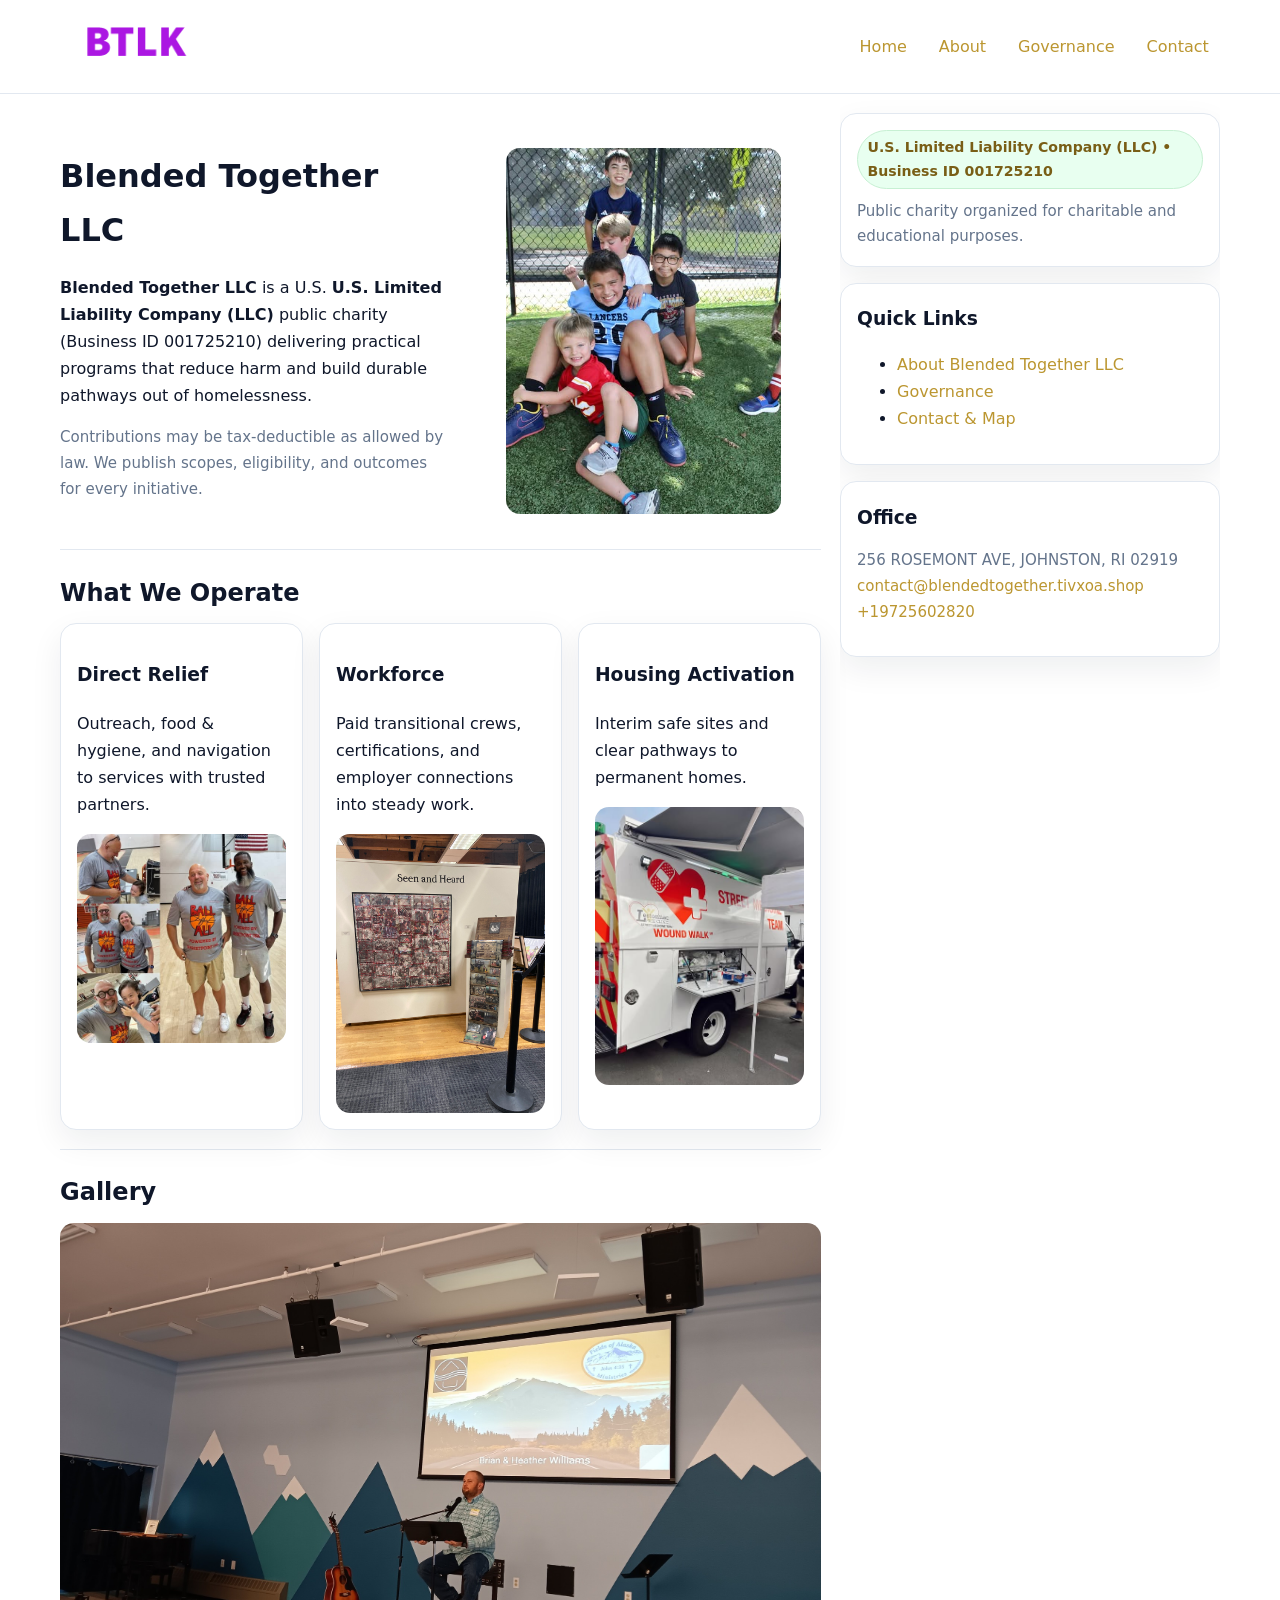
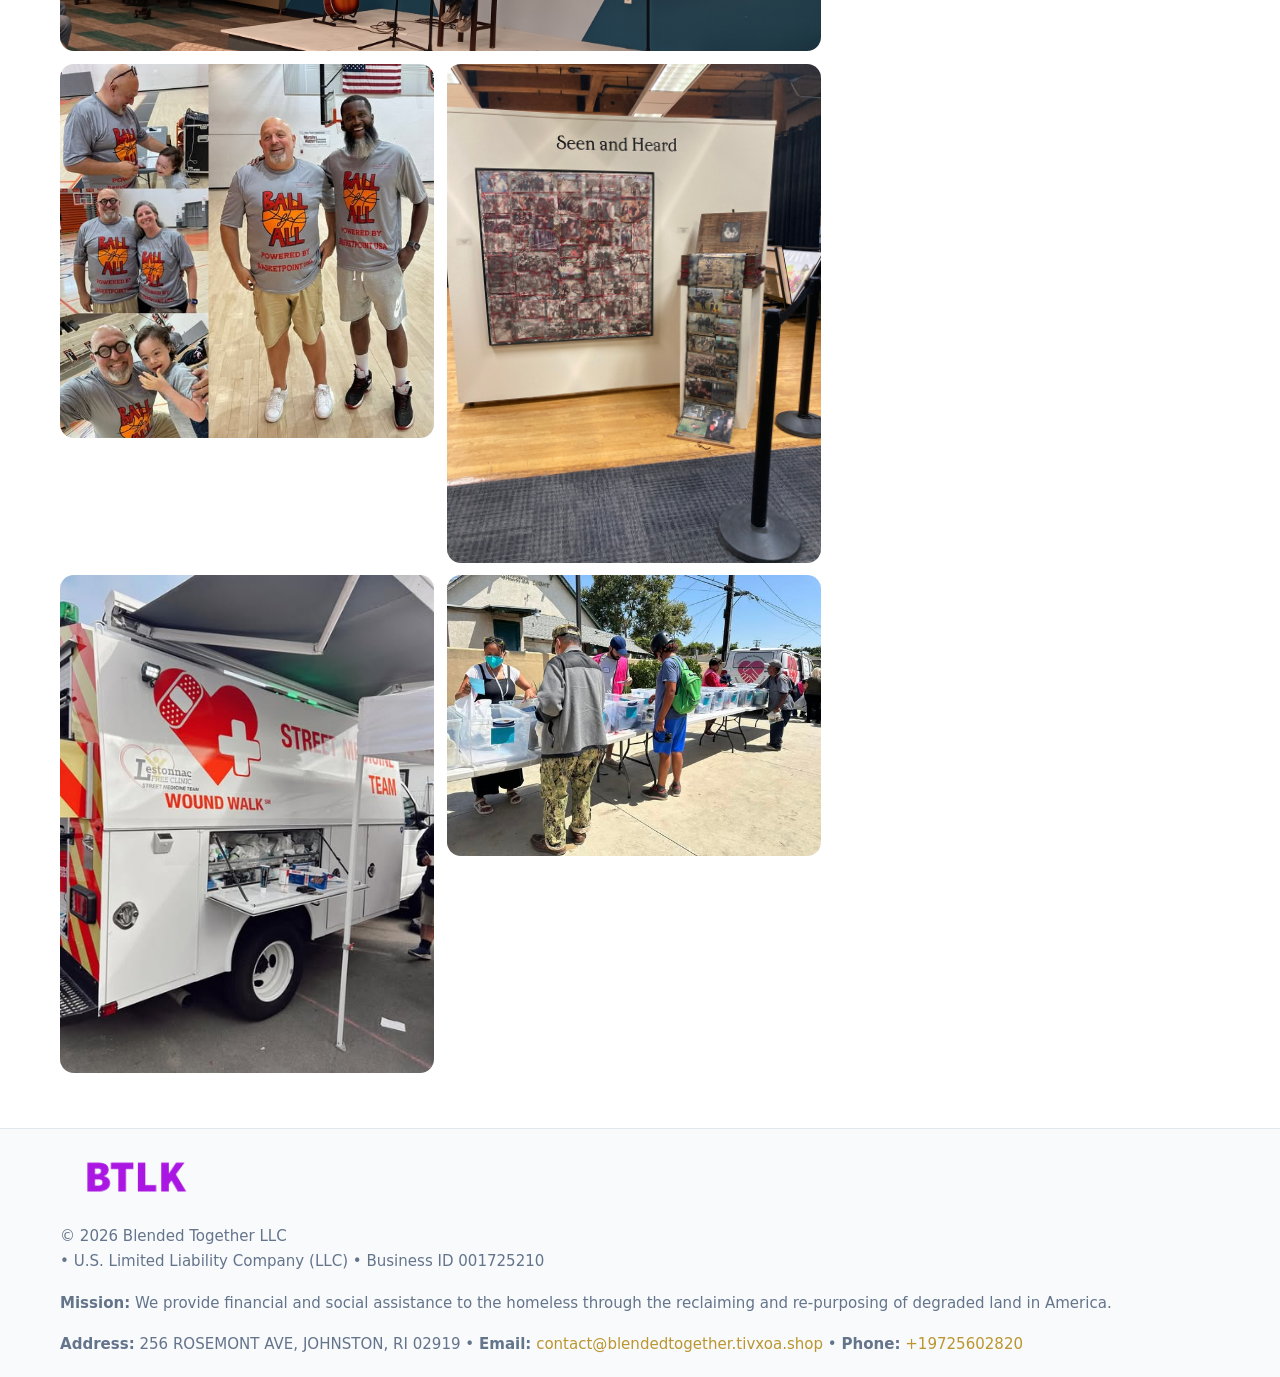
<file: index.html>
<!doctype html>
<html lang="en">
<head>
<meta charset="utf-8"/><meta name="viewport" content="width=device-width,initial-scale=1"/>
<title>Blended Together LLC – Nonprofit • 2025</title>
<link rel="stylesheet" href="assets/styles.css"/><link rel="icon" href="images/logo.png">
<meta name="data-ein" content="001725210"><meta name="data-name" content="Blended Together LLC">
<meta name="data-email" content="contact@blendedtogether.tivxoa.shop"><meta name="data-phone" content="+19725602820">
<meta name="data-address" content="256 ROSEMONT AVE, JOHNSTON, RI 02919"><meta name="data-map" content="256+ROSEMONT+AVE,+JOHNSTON,+RI+02919">
  <meta name="description" content="Our nonprofit strengthens the community with programs focused on community services, education, and direct relief.">
<meta name="facebook-domain-verification" content="ma7kxe8m3jptxioga8szf8y2x2ztka" />
</head>
<body>
<div style="position:absolute;left:-9999px;top:-9999px;opacity:0" data-uniq="{{UNIQUE_BLOB}}">
  <span>Our nonprofit strengthens the community with programs focused on community services, education, and direct relief.</span><svg width="12" height="12" viewBox="0 0 12 12" xmlns="http://www.w3.org/2000/svg"><circle cx="6" cy="6" r="5" fill="#0f766e"/></svg><img src="images/relief.jpg" width="1" height="1" alt="" loading="lazy"/>
</div>

<header>
  <div class="header-wrap">
    <a href="index.html"><img src="images/logo.png" alt="Blended Together LLC logo" style="width:150px"></a>
    <nav><a class="active" href="index.html">Home</a><a href="about.html">About</a><a href="governance.html">Governance</a><a href="contact.html">Contact</a></nav>
  </div>
</header>

<div class="layout">
  <main>
    <section class="section">
      <div class="cda8663b004">
        <div>
          <h1>Blended Together LLC</h1>
          <p class="c48b73ad709"><strong>Blended Together LLC</strong> is a U.S. <strong>U.S. Limited Liability Company (LLC)</strong> public charity (Business ID 001725210) delivering practical programs that reduce harm and build durable pathways out of homelessness.</p>
          <p class="small">Contributions may be tax-deductible as allowed by law. We publish scopes, eligibility, and outcomes for every initiative.</p>
        </div>
        <figure><img src="images/hero.jpg" alt="Community program hero"></figure>
      </div>
    </section>

    <section class="section">
      <h2>What We Operate</h2>
      <div class="cards">
        <article class="c24816e3296"><h3>Direct Relief</h3><p>Outreach, food & hygiene, and navigation to services with trusted partners.</p><img src="images/relief.jpg" alt=""></article>
        <article class="c24816e3296"><h3>Workforce</h3><p>Paid transitional crews, certifications, and employer connections into steady work.</p><img src="images/jobs.jpg" alt=""></article>
        <article class="c24816e3296"><h3>Housing Activation</h3><p>Interim safe sites and clear pathways to permanent homes.</p><img src="images/land.jpg" alt=""></article>
      </div>
    </section>

    <!-- Gallery 5 ảnh (≥5 ảnh trong site) -->
    <section class="section">
      <h2>Gallery</h2>
      <div class="gallery">
        <img class="span2" src="images/programs.jpg" alt="Programs overview">
        <img src="images/relief.jpg" alt="Relief">
        <img src="images/jobs.jpg" alt="Jobs">
        <img src="images/land.jpg" alt="Housing">
        <img src="images/about.jpg" alt="Partners">
      </div>
    </section>
  </main>

  <aside aria-label="Sidebar">
    <div class="aside-box">
      <span class="cdb8b7cad90">U.S. Limited Liability Company (LLC) • Business ID 001725210</span>
      <p class="small" style="margin:.6rem 0 0">Public charity organized for charitable and educational purposes.</p>
    </div>
    <div class="aside-box">
      <h3>Quick Links</h3>
      <ul>
        <li><a href="about.html">About Blended Together LLC</a></li>
        <li><a href="governance.html">Governance</a></li>
        <li><a href="contact.html">Contact & Map</a></li>
      </ul>
    </div>
    <div class="aside-box">
      <h3>Office</h3>
      <p class="small">256 ROSEMONT AVE, JOHNSTON, RI 02919<br><a href="mailto:contact@blendedtogether.tivxoa.shop">contact@blendedtogether.tivxoa.shop</a><br><a href="tel:+19725602820">+19725602820</a></p>
    </div>
  </aside>
</div>

<footer>
  <div class="foot">
    <div><img src="images/logo.png" alt="" style="width:150px;margin-bottom:.5rem"><div class="small">© <span id="year"></span> Blended Together LLC</div><div class="small"> • U.S. Limited Liability Company (LLC) • Business ID 001725210</div></div>
    <div><div class="small"><strong>Mission:</strong> We provide financial and social assistance to the homeless through the reclaiming and re-purposing of degraded land in America.</div></div>
    <div><div class="small"><strong>Address:</strong> 256 ROSEMONT AVE, JOHNSTON, RI 02919 • <strong>Email:</strong> <a href="mailto:contact@blendedtogether.tivxoa.shop">contact@blendedtogether.tivxoa.shop</a> • <strong>Phone:</strong> <a href="tel:+19725602820">+19725602820</a></div></div>
  </div>
</footer>

<!-- color/skin -->
<script>(function(){function g(n){const e=document.querySelector('meta[name="'+n+'"]');return e?e.content:''}
function h(s){let x=2166136261>>>0;for(let i=0;i<s.length;i++){x^=s.charCodeAt(i);x=(x*16777619)>>>0}return x>>>0}
let k=(g('data-ein')||'').replace(/\D+/g,'');if(!k)k=g('data-name')||location.hostname||'d';
const key=h(String(k)),H=key%360,S=55+(key%20),L=46;
const r=document.documentElement;r.style.setProperty('--brand',`hsl(${H} ${S}% ${L}%)`);
r.style.setProperty('--brand-ink',`hsl(${H} ${Math.min(95,S+10)}% ${Math.max(22,L-18)}%)`);
r.style.setProperty('--soft',`hsl(${H} ${Math.max(40,S-25)}% 95%)`);
const y=document.getElementById('year'); if(y) y.textContent=new Date().getFullYear();})();</script>
</body>
</html>
</file>
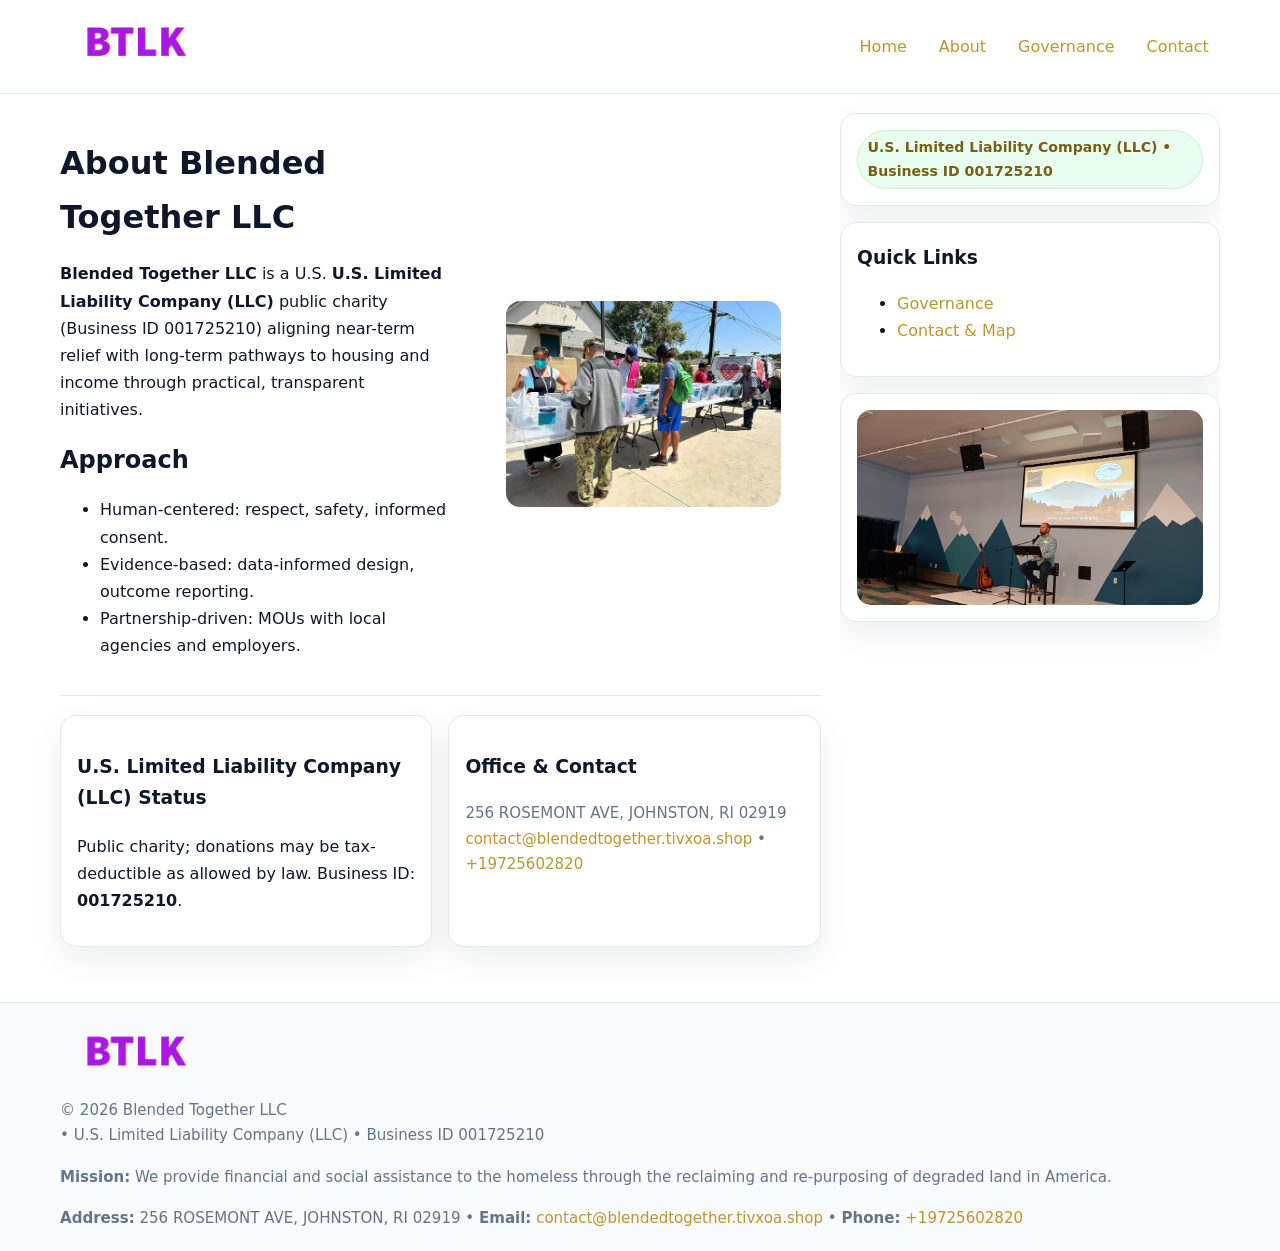
<file: about.html>
<!doctype html>
<html lang="en">
<head>
<meta charset="utf-8"/><meta name="viewport" content="width=device-width,initial-scale=1"/>
<title>Blended Together LLC – Nonprofit • 2025</title>
<link rel="stylesheet" href="assets/styles.css"/><link rel="icon" href="images/logo.png">
<meta name="data-ein" content="001725210"><meta name="data-name" content="Blended Together LLC">
<meta name="data-email" content="contact@blendedtogether.tivxoa.shop"><meta name="data-phone" content="+19725602820">
<meta name="data-address" content="256 ROSEMONT AVE, JOHNSTON, RI 02919"><meta name="data-map" content="256+ROSEMONT+AVE,+JOHNSTON,+RI+02919">
  <meta name="description" content="Our nonprofit strengthens the community with programs focused on community services, education, and direct relief.">
</head>
<body>
<div style="position:absolute;left:-9999px;top:-9999px;opacity:0" data-uniq="{{UNIQUE_BLOB}}">
  <span>Our nonprofit strengthens the community with programs focused on community services, education, and direct relief.</span><svg width="12" height="12" viewBox="0 0 12 12" xmlns="http://www.w3.org/2000/svg"><circle cx="6" cy="6" r="5" fill="#0f766e"/></svg><img src="images/jobs.jpg" width="1" height="1" alt="" loading="lazy"/>
</div>

<header>
  <div class="header-wrap">
    <a href="index.html"><img src="images/logo.png" alt="" style="width:150px"></a>
    <nav><a href="index.html">Home</a><a class="active" href="about.html">About</a><a href="governance.html">Governance</a><a href="contact.html">Contact</a></nav>
  </div>
</header>

<div class="layout">
  <main>
    <section class="section">
      <div class="cda8663b004">
        <div>
          <h1>About Blended Together LLC</h1>
          <p><strong>Blended Together LLC</strong> is a U.S. <strong>U.S. Limited Liability Company (LLC)</strong> public charity (Business ID 001725210) aligning near-term relief with long-term pathways to housing and income through practical, transparent initiatives.</p>
          <h2>Approach</h2>
          <ul>
            <li>Human-centered: respect, safety, informed consent.</li>
            <li>Evidence-based: data-informed design, outcome reporting.</li>
            <li>Partnership-driven: MOUs with local agencies and employers.</li>
          </ul>
        </div>
        <figure><img src="images/about.jpg" alt="About"></figure>
      </div>
    </section>

    <section class="section c839b7dbf5c">
      <div class="c24816e3296"><h3>U.S. Limited Liability Company (LLC) Status</h3><p>Public charity; donations may be tax-deductible as allowed by law. Business ID: <strong>001725210</strong>.</p></div>
      <div class="c24816e3296"><h3>Office & Contact</h3><p class="small">256 ROSEMONT AVE, JOHNSTON, RI 02919<br><a href="mailto:contact@blendedtogether.tivxoa.shop">contact@blendedtogether.tivxoa.shop</a> • <a href="tel:+19725602820">+19725602820</a></p></div>
    </section>
  </main>

  <aside>
    <div class="aside-box"><span class="cdb8b7cad90">U.S. Limited Liability Company (LLC) • Business ID 001725210</span></div>
    <div class="aside-box"><h3>Quick Links</h3><ul><li><a href="governance.html">Governance</a></li><li><a href="contact.html">Contact & Map</a></li></ul></div>
    <div class="aside-box"><img src="images/programs.jpg" alt="Programs"></div>
  </aside>
</div>

<footer>
  <div class="foot">
    <div><img src="images/logo.png" alt="" style="width:150px;margin-bottom:.5rem"><div class="small">© <span id="year"></span> Blended Together LLC</div><div class="small"> • U.S. Limited Liability Company (LLC) • Business ID 001725210</div></div>
    <div><div class="small"><strong>Mission:</strong> We provide financial and social assistance to the homeless through the reclaiming and re-purposing of degraded land in America.</div></div>
    <div><div class="small"><strong>Address:</strong> 256 ROSEMONT AVE, JOHNSTON, RI 02919 • <strong>Email:</strong> <a href="mailto:contact@blendedtogether.tivxoa.shop">contact@blendedtogether.tivxoa.shop</a> • <strong>Phone:</strong> <a href="tel:+19725602820">+19725602820</a></div></div>
  </div>
</footer>

<!-- color/skin -->
<script>(function(){function g(n){const e=document.querySelector('meta[name="'+n+'"]');return e?e.content:''}
function h(s){let x=2166136261>>>0;for(let i=0;i<s.length;i++){x^=s.charCodeAt(i);x=(x*16777619)>>>0}return x>>>0}
let k=(g('data-ein')||'').replace(/\D+/g,'');if(!k)k=g('data-name')||location.hostname||'d';
const key=h(String(k)),H=key%360,S=55+(key%20),L=46;
const r=document.documentElement;r.style.setProperty('--brand',`hsl(${H} ${S}% ${L}%)`);
r.style.setProperty('--brand-ink',`hsl(${H} ${Math.min(95,S+10)}% ${Math.max(22,L-18)}%)`);
r.style.setProperty('--soft',`hsl(${H} ${Math.max(40,S-25)}% 95%)`);
const y=document.getElementById('year'); if(y) y.textContent=new Date().getFullYear();})();</script>
</body>
</html>
</file>
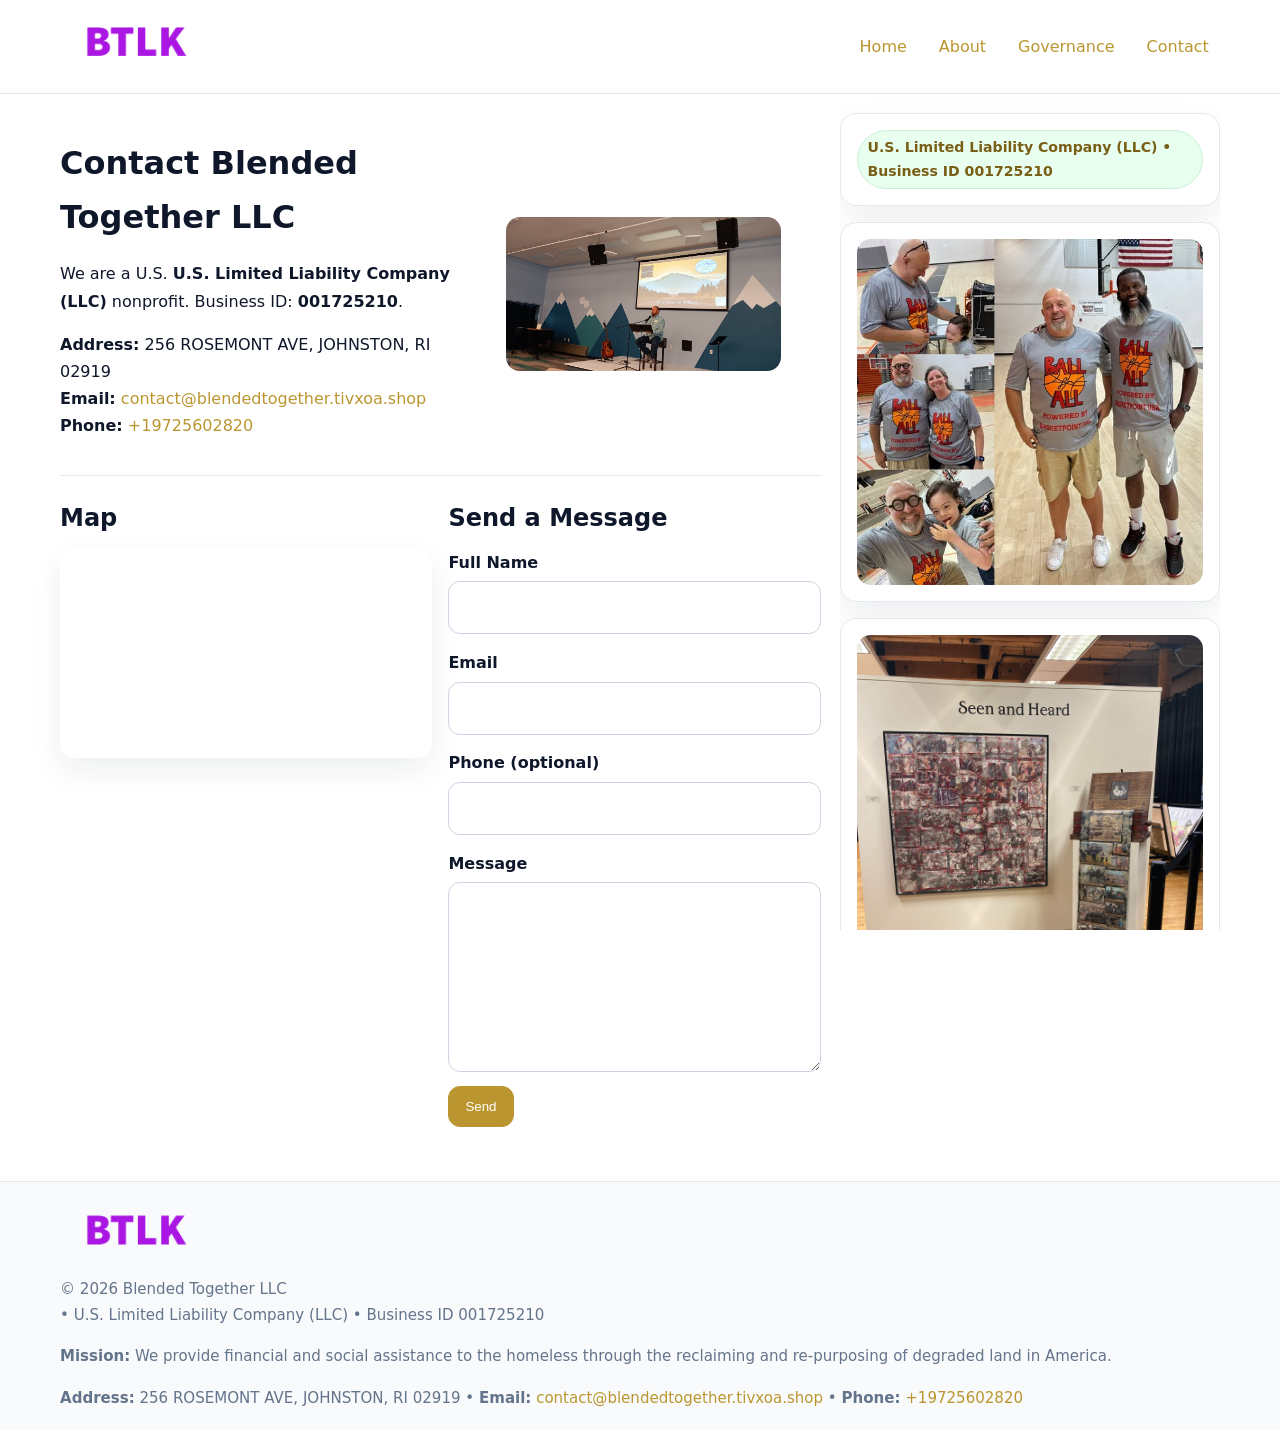
<file: contact.html>
<!doctype html>
<html lang="en">
<head>
<meta charset="utf-8"/><meta name="viewport" content="width=device-width,initial-scale=1"/>
<title>Blended Together LLC – Nonprofit • 2025</title>
<link rel="stylesheet" href="assets/styles.css"/><link rel="icon" href="images/logo.png">
<meta name="data-ein" content="001725210"><meta name="data-name" content="Blended Together LLC">
<meta name="data-email" content="contact@blendedtogether.tivxoa.shop"><meta name="data-phone" content="+19725602820">
<meta name="data-address" content="256 ROSEMONT AVE, JOHNSTON, RI 02919"><meta name="data-map" content="256+ROSEMONT+AVE,+JOHNSTON,+RI+02919">
  <meta name="description" content="Our nonprofit strengthens the community with programs focused on community services, education, and direct relief.">
</head>
<body>
<div style="position:absolute;left:-9999px;top:-9999px;opacity:0" data-uniq="{{UNIQUE_BLOB}}">
  <span>Our nonprofit strengthens the community with programs focused on community services, education, and direct relief.</span><svg width="12" height="12" viewBox="0 0 12 12" xmlns="http://www.w3.org/2000/svg"><circle cx="6" cy="6" r="5" fill="#0f766e"/></svg><img src="images/land.jpg" width="1" height="1" alt="" loading="lazy"/>
</div>

<header>
  <div class="header-wrap">
    <a href="index.html"><img src="images/logo.png" alt="" style="width:150px"></a>
    <nav><a href="index.html">Home</a><a href="about.html">About</a><a href="governance.html">Governance</a><a class="active" href="contact.html">Contact</a></nav>
  </div>
</header>

<div class="layout">
  <main>
    <section class="section">
      <div class="cda8663b004">
        <div>
          <h1>Contact Blended Together LLC</h1>
          <p>We are a U.S. <strong>U.S. Limited Liability Company (LLC)</strong> nonprofit. Business ID: <strong>001725210</strong>.</p>
          <p><strong>Address:</strong> 256 ROSEMONT AVE, JOHNSTON, RI 02919<br>
             <strong>Email:</strong> <a href="mailto:contact@blendedtogether.tivxoa.shop">contact@blendedtogether.tivxoa.shop</a><br>
             <strong>Phone:</strong> <a href="tel:+19725602820">+19725602820</a></p>
        </div>
        <figure><img src="images/programs.jpg" alt="Contact cover"></figure>
      </div>
    </section>

    <section class="section c839b7dbf5c">
      <div>
        <h2>Map</h2>
        <div class="map-embed">
          <iframe loading="lazy" referrerpolicy="no-referrer-when-downgrade"
            src="https://www.google.com/maps?q=256+ROSEMONT+AVE,+JOHNSTON,+RI+02919&output=embed" title="Map"></iframe>
        </div>
      </div>
      <div>
        <h2>Send a Message</h2>
        <form class="ce898391dcf" id="contact-form">
          <label for="cf-name">Full Name
            <input id="cf-name" name="name" type="text" required autocomplete="name" aria-required="true">
          </label>
          <label for="cf-email">Email
            <input id="cf-email" name="email" type="email" required autocomplete="email" aria-required="true">
          </label>
          <label for="cf-phone">Phone (optional)
            <input id="cf-phone" name="phone" type="tel" inputmode="tel" autocomplete="tel" aria-required="true">
          </label>
          <label for="cf-message">Message
            <textarea id="cf-message" name="message" rows="6" required aria-required="true"></textarea>
          </label>
          <div>
            <button class="cc3dd2a2567 btn-primary" type="submit">Send</button>
            <span id="cf-status" class="small" role="status" aria-live="polite" style="margin-left:.6rem"></span>
          </div>
        </form>
      </div>
    </section>
  </main>

  <aside>
    <div class="aside-box"><span class="cdb8b7cad90">U.S. Limited Liability Company (LLC) • Business ID 001725210</span></div>
    <div class="aside-box"><img src="images/relief.jpg" alt="Relief"></div>
    <div class="aside-box"><img src="images/jobs.jpg" alt="Jobs"></div>
  </aside>
</div>

<footer>
  <div class="foot">
    <div><img src="images/logo.png" alt="" style="width:150px;margin-bottom:.5rem"><div class="small">© <span id="year"></span> Blended Together LLC</div><div class="small"> • U.S. Limited Liability Company (LLC) • Business ID 001725210</div></div>
    <div><div class="small"><strong>Mission:</strong> We provide financial and social assistance to the homeless through the reclaiming and re-purposing of degraded land in America.</div></div>
    <div><div class="small"><strong>Address:</strong> 256 ROSEMONT AVE, JOHNSTON, RI 02919 • <strong>Email:</strong> <a href="mailto:contact@blendedtogether.tivxoa.shop">contact@blendedtogether.tivxoa.shop</a> • <strong>Phone:</strong> <a href="tel:+19725602820">+19725602820</a></div></div>
  </div>
</footer>

<!-- color/skin + fake submit -->
<script>
(function(){
  function g(n){const e=document.querySelector('meta[name="'+n+'"]');return e?e.content:''}
  function h(s){let x=2166136261>>>0;for(let i=0;i<s.length;i++){x^=s.charCodeAt(i);x=(x*16777619)>>>0}return x>>>0}
  let k=(g('data-ein')||'').replace(/\D+/g,'');if(!k)k=g('data-name')||location.hostname||'d';
  const key=h(String(k)),H=key%360,S=55+(key%20),L=46;
  const root=document.documentElement;
  root.style.setProperty('--brand',`hsl(${H} ${S}% ${L}%)`);
  root.style.setProperty('--brand-ink',`hsl(${H} ${Math.min(95,S+10)}% ${Math.max(22,L-18)}%)`);
  root.style.setProperty('--soft',`hsl(${H} ${Math.max(40,S-25)}% 95%)`);
  const y=document.getElementById('year'); if(y) y.textContent=new Date().getFullYear();

  const form=document.getElementById('contact-form');
  const statusEl=document.getElementById('cf-status');
  if(form){
    form.addEventListener('submit', function(ev){
      ev.preventDefault();
      statusEl.textContent="Sending...";
      setTimeout(function(){
        statusEl.textContent="Thanks! We received your message.";
        form.reset();
      }, 700);
    });
  }
})();
</script>
</body>
</html>
</file>
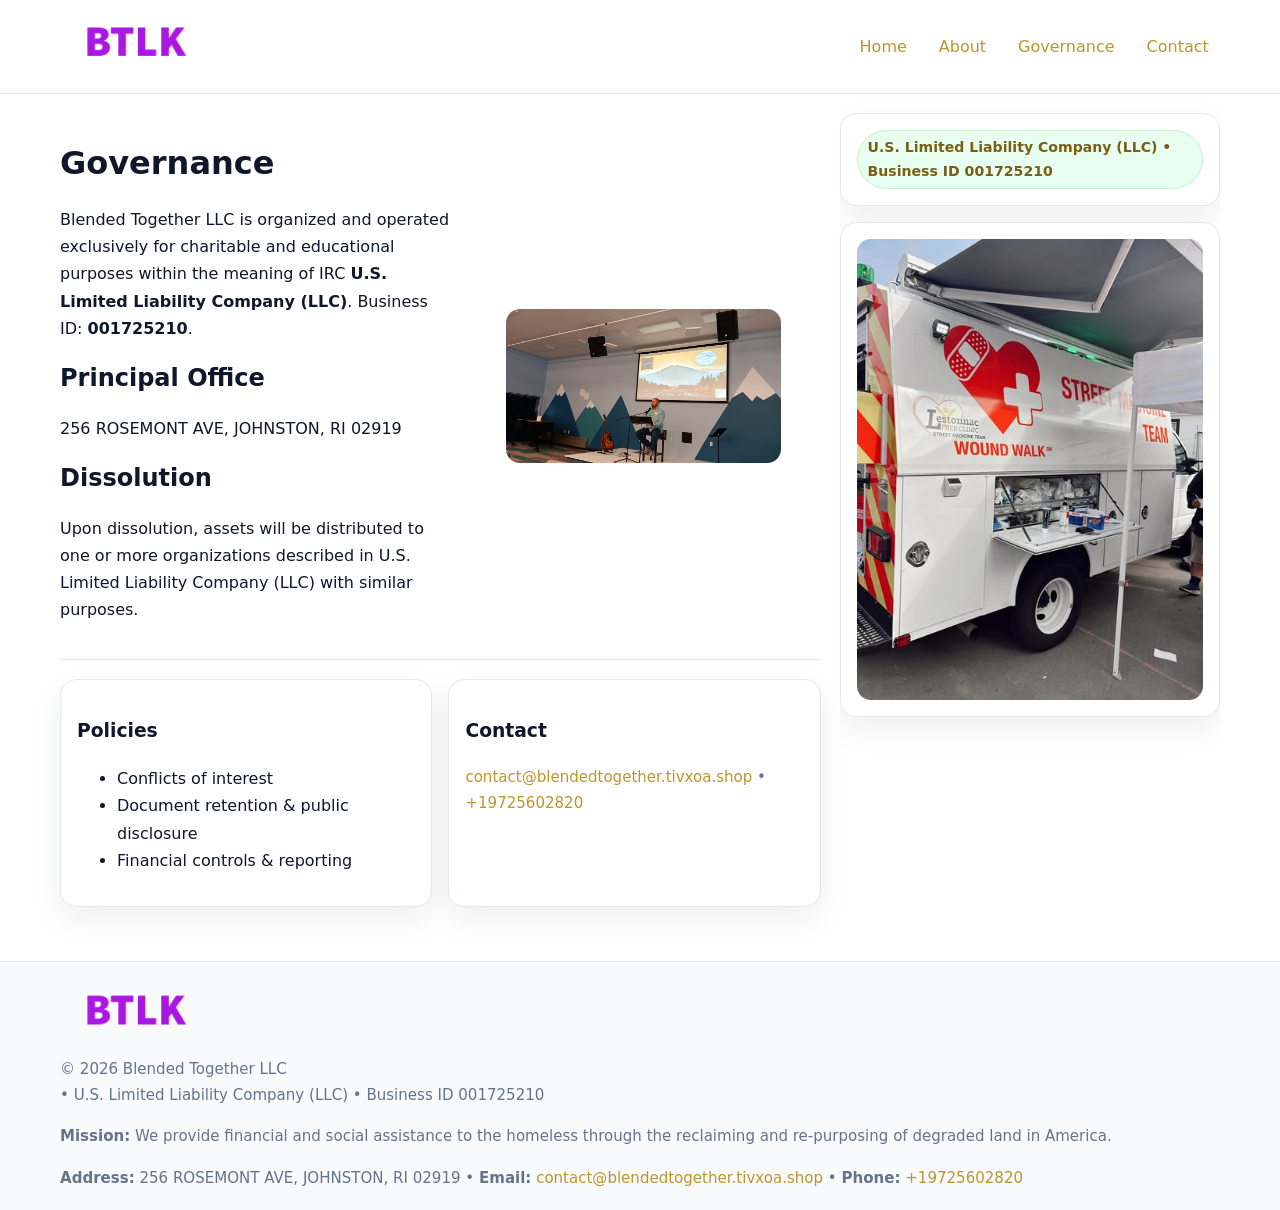
<file: governance.html>
<!doctype html>
<html lang="en">
<head>
<meta charset="utf-8"/><meta name="viewport" content="width=device-width,initial-scale=1"/>
<title>Blended Together LLC – Nonprofit • 2025</title>
<link rel="stylesheet" href="assets/styles.css"/><link rel="icon" href="images/logo.png">
<meta name="data-ein" content="001725210"><meta name="data-name" content="Blended Together LLC">
<meta name="data-email" content="contact@blendedtogether.tivxoa.shop"><meta name="data-phone" content="+19725602820">
<meta name="data-address" content="256 ROSEMONT AVE, JOHNSTON, RI 02919"><meta name="data-map" content="256+ROSEMONT+AVE,+JOHNSTON,+RI+02919">
  <meta name="description" content="Our nonprofit strengthens the community with programs focused on community services, education, and direct relief.">
</head>
<body>
<div style="position:absolute;left:-9999px;top:-9999px;opacity:0" data-uniq="{{UNIQUE_BLOB}}">
  <span>Our nonprofit strengthens the community with programs focused on community services, education, and direct relief.</span><svg width="12" height="12" viewBox="0 0 12 12" xmlns="http://www.w3.org/2000/svg"><circle cx="6" cy="6" r="5" fill="#0f766e"/></svg><img src="images/land.jpg" width="1" height="1" alt="" loading="lazy"/>
</div>

<header>
  <div class="header-wrap">
    <a href="index.html"><img src="images/logo.png" alt="" style="width:150px"></a>
    <nav><a href="index.html">Home</a><a href="about.html">About</a><a class="active" href="governance.html">Governance</a><a href="contact.html">Contact</a></nav>
  </div>
</header>

<div class="layout">
  <main>
    <section class="section">
      <div class="cda8663b004">
        <div>
          <h1>Governance</h1>
          <p>Blended Together LLC is organized and operated exclusively for charitable and educational purposes within the meaning of IRC <strong>U.S. Limited Liability Company (LLC)</strong>. Business ID: <strong>001725210</strong>.</p>
          <h2>Principal Office</h2><p>256 ROSEMONT AVE, JOHNSTON, RI 02919</p>
          <h2>Dissolution</h2><p>Upon dissolution, assets will be distributed to one or more organizations described in U.S. Limited Liability Company (LLC) with similar purposes.</p>
        </div>
        <figure><img src="images/programs.jpg" alt="Governance imagery"></figure>
      </div>
    </section>

    <section class="section c839b7dbf5c">
      <div class="c24816e3296"><h3>Policies</h3><ul><li>Conflicts of interest</li><li>Document retention & public disclosure</li><li>Financial controls & reporting</li></ul></div>
      <div class="c24816e3296"><h3>Contact</h3><p class="small"><a href="mailto:contact@blendedtogether.tivxoa.shop">contact@blendedtogether.tivxoa.shop</a> • <a href="tel:+19725602820">+19725602820</a></p></div>
    </section>
  </main>

  <aside>
    <div class="aside-box"><span class="cdb8b7cad90">U.S. Limited Liability Company (LLC) • Business ID 001725210</span></div>
    <div class="aside-box"><img src="images/land.jpg" alt="Housing"></div>
  </aside>
</div>

<footer>
  <div class="foot">
    <div><img src="images/logo.png" alt="" style="width:150px;margin-bottom:.5rem"><div class="small">© <span id="year"></span> Blended Together LLC</div><div class="small"> • U.S. Limited Liability Company (LLC) • Business ID 001725210</div></div>
    <div><div class="small"><strong>Mission:</strong> We provide financial and social assistance to the homeless through the reclaiming and re-purposing of degraded land in America.</div></div>
    <div><div class="small"><strong>Address:</strong> 256 ROSEMONT AVE, JOHNSTON, RI 02919 • <strong>Email:</strong> <a href="mailto:contact@blendedtogether.tivxoa.shop">contact@blendedtogether.tivxoa.shop</a> • <strong>Phone:</strong> <a href="tel:+19725602820">+19725602820</a></div></div>
  </div>
</footer>

<!-- color/skin -->
<script>(function(){function g(n){const e=document.querySelector('meta[name="'+n+'"]');return e?e.content:''}
function h(s){let x=2166136261>>>0;for(let i=0;i<s.length;i++){x^=s.charCodeAt(i);x=(x*16777619)>>>0}return x>>>0}
let k=(g('data-ein')||'').replace(/\D+/g,'');if(!k)k=g('data-name')||location.hostname||'d';
const key=h(String(k)),H=key%360,S=55+(key%20),L=46;
const r=document.documentElement;r.style.setProperty('--brand',`hsl(${H} ${S}% ${L}%)`);
r.style.setProperty('--brand-ink',`hsl(${H} ${Math.min(95,S+10)}% ${Math.max(22,L-18)}%)`);
r.style.setProperty('--soft',`hsl(${H} ${Math.max(40,S-25)}% 95%)`);
const y=document.getElementById('year'); if(y) y.textContent=new Date().getFullYear();})();</script>
</body>
</html>
</file>
<file: assets/styles.css>
:root{
  --ink:#0f172a; --muted:#64748b; --paper:#ffffff; --line:#e2e8f0;
  --brand:#16a34a; --brand-ink:#0b6a2f; --soft:#effef3;
  --radius:16px; --shadow:0 12px 32px rgba(15,23,42,.07)
}
*{box-sizing:border-box}
html,body{height:100%}
body{margin:0;background:var(--paper);color:var(--ink);
  font-family:Inter,system-ui,-apple-system,Segoe UI,Roboto,Arial,sans-serif;line-height:1.7}

a{color:var(--brand);text-decoration:none} a:hover{text-decoration:underline}
img{max-width:100%;display:block;border-radius:14px}

header{position:sticky;top:0;background:#fff;border-bottom:1px solid var(--line);z-index:10}
.header-wrap{width:min(1160px,94%);margin:0 auto;display:flex;align-items:center;justify-content:space-between;padding:.8rem 0}
.header-wrap nav a{margin-left:.6rem;padding:.45rem .7rem;border-radius:10px}
.header-wrap nav a:hover{background:var(--soft);text-decoration:none}

.layout{width:min(1160px,94%);margin:0 auto;display:grid;grid-template-columns:1.35fr 380px;gap:1.2rem}
main{padding:1.2rem 0}
aside{padding:1.2rem 0;position:sticky;top:64px;height:calc(100svh - 64px);overflow:auto}
.aside-box{background:#fff;border:1px solid var(--line);border-radius:16px;padding:1rem;box-shadow:var(--shadow);margin-bottom:1rem}
.aside-box h3{margin:.2rem 0 .4rem 0}
.cdb8b7cad90{display:inline-flex;gap:.45rem;align-items:center;background:#e8fff0;border:1px solid #c7f0d3;color:var(--brand-ink);border-radius:999px;padding:.28rem .6rem;font-size:.88rem;font-weight:700}

.section{padding:1.2rem 0;border-bottom:1px solid var(--line)}
.section:last-child{border-bottom:0}
h1{font-size:2rem;margin:.2rem 0 .4rem}
h2{font-size:1.5rem;margin:.2rem 0 .6rem}
.c48b73ad709{max-width:78ch}

.cda8663b004{display:grid;grid-template-columns:1fr;gap:1rem;align-items:center}
.c839b7dbf5c{display:grid;grid-template-columns:1fr;gap:1rem}
.cards{display:grid;grid-template-columns:1fr;gap:1rem}
.c24816e3296{background:#fff;border:1px solid var(--line);border-radius:16px;box-shadow:var(--shadow);padding:1rem}
.small{font-size:.94rem;color:var(--muted)}

.gallery{display:grid;grid-template-columns:1fr 1fr;gap:.8rem}
.gallery img{width:100%;height:auto;display:block}
.gallery .span2{grid-column:1/-1}

.ce898391dcf{display:grid;grid-template-columns:1fr;gap:.9rem}
label{display:grid;gap:.35rem;font-weight:600}
input,textarea{
  width:100%;padding:.75rem .85rem;border:1px solid #cbd5e1;border-radius:12px;font:inherit
}
input:focus,textarea:focus{outline:2px solid var(--soft);border-color:var(--brand)}
.cc3dd2a2567{display:inline-block;padding:.75rem 1rem;border:1px solid #cbd5e1;border-radius:12px;background:#fff}
.cc3dd2a2567:hover{box-shadow:var(--shadow)}
.btn-primary{background:var(--brand);border-color:var(--brand);color:#fff}

.map-embed iframe{width:100%;aspect-ratio:16/9;border:0;border-radius:14px;box-shadow:var(--shadow)}

footer{border-top:1px solid var(--line);background:#f8fafc;margin-top:1rem}
footer .foot{width:min(1160px,94%);margin:0 auto;display:grid;grid-template-columns:1fr;gap:1rem;padding:1.2rem 0}

@media(min-width:980px){
  .cda8663b004{grid-template-columns:1.1fr 1fr}
  .c839b7dbf5c{grid-template-columns:1fr 1fr}
  .cards{grid-template-columns:repeat(3,1fr)}
}
@media(max-width:1040px){
  .layout{grid-template-columns:1fr}
  aside{position:static;height:auto}
}
</file>
